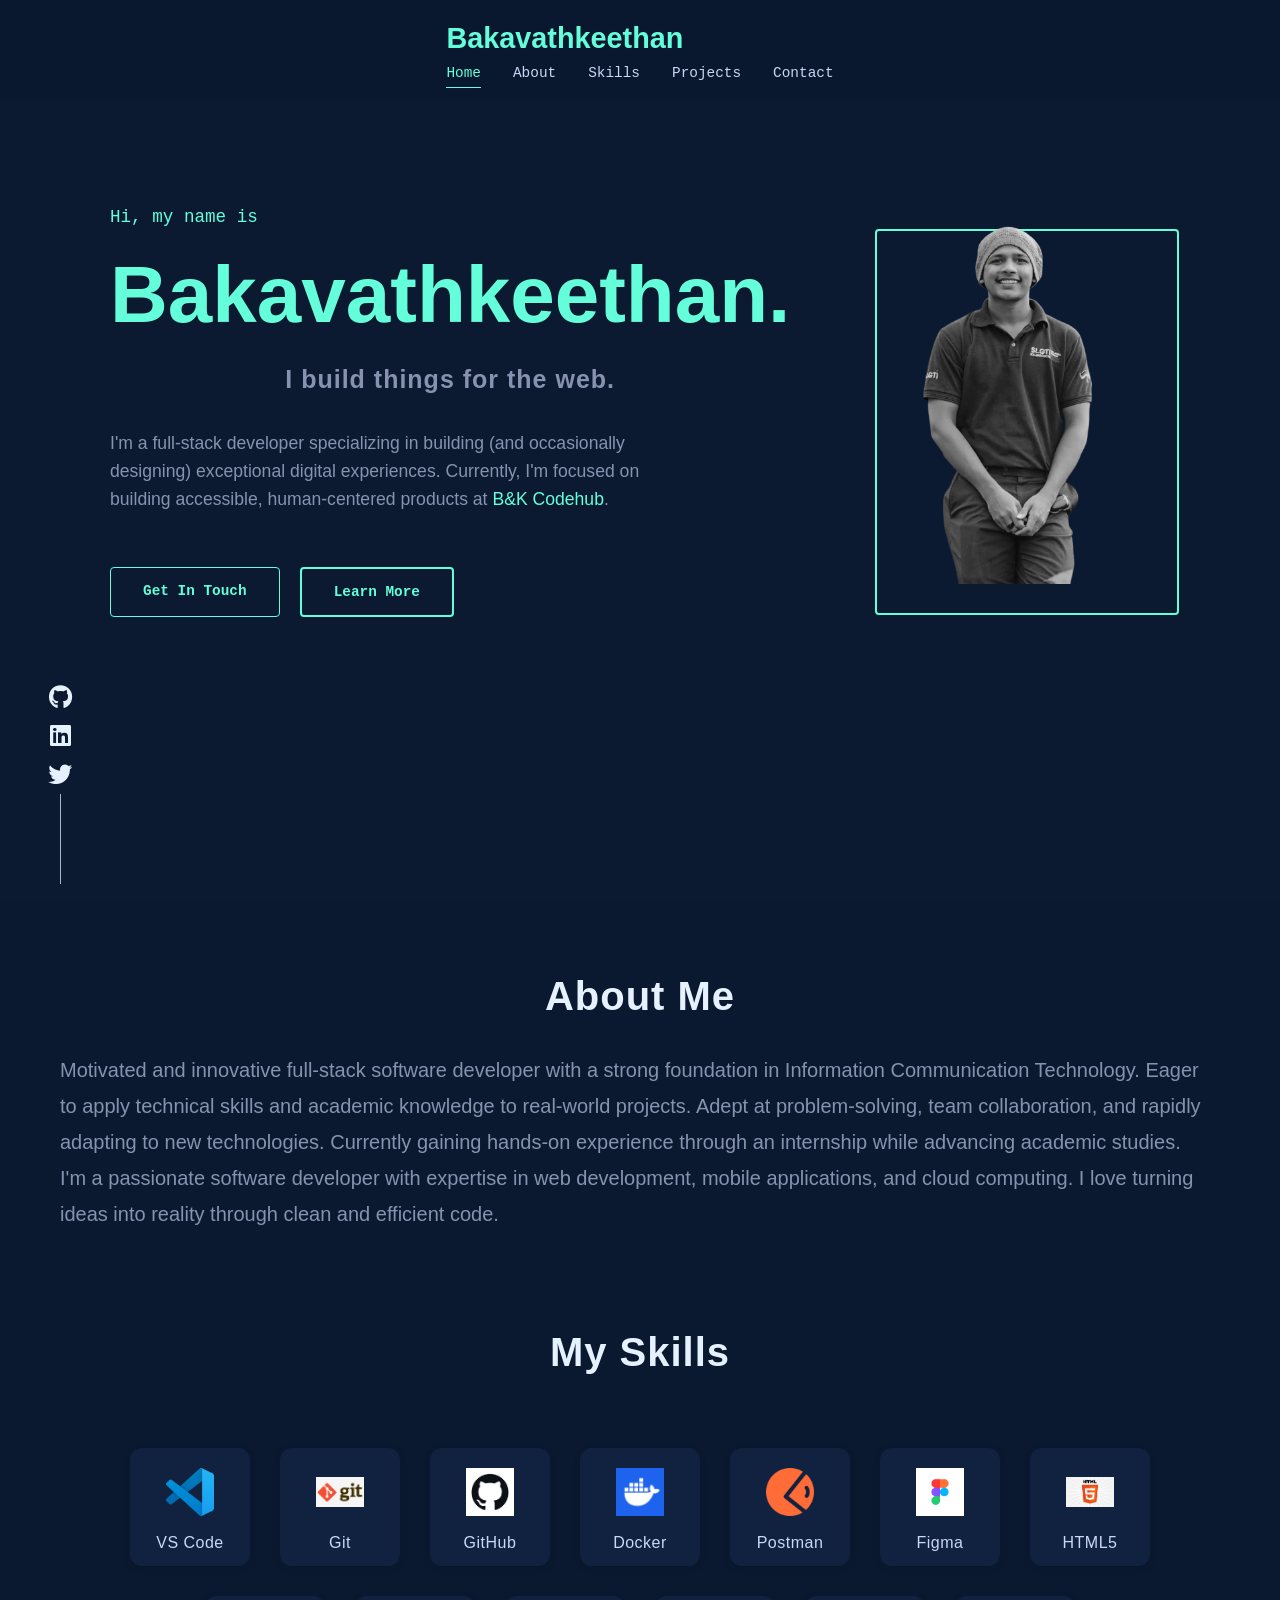
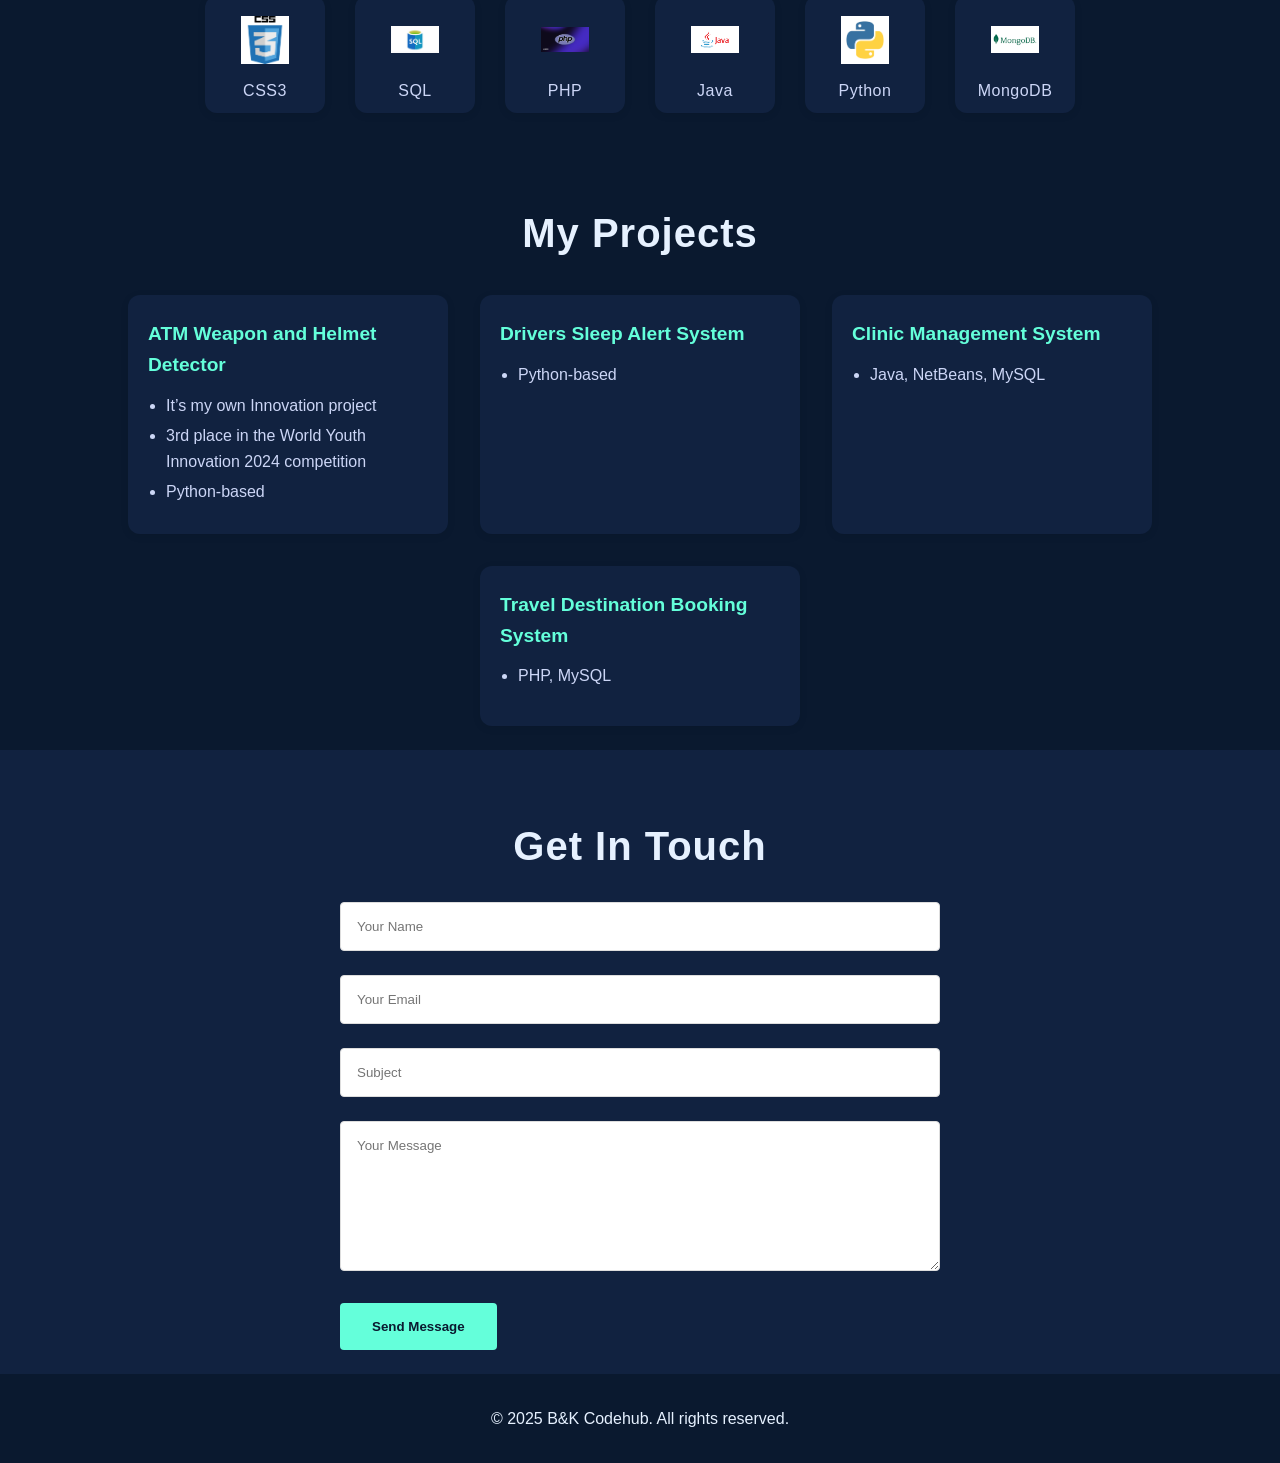
<file: new_protfolio-main/index.html>
<!DOCTYPE html>
<html lang="en">

<head>
    <meta charset="UTF-8">
    <meta name="viewport" content="width=device-width, initial-scale=1.0">
    <title>MR.BAKAVATHKEETHAN</title>
    <link rel="stylesheet" href="https://cdnjs.cloudflare.com/ajax/libs/font-awesome/6.0.0-beta3/css/all.min.css">
    <link rel="stylesheet" href="css/style.css">
</head>

<body>
    <!-- Header Section -->
    <header>
        <nav>
            <div class="container">
                <a href="#" class="logo">Bakavathkeethan</a>
                <ul class="nav-links">
                    <li><a href="#home" class="active">Home</a></li>
                    <li><a href="#about">About</a></li>
                    <li><a href="#skills">Skills</a></li>
                    <li><a href="#projects">Projects</a></li>
                    <li><a href="#contact">Contact</a></li>
                </ul>
            </div>
        </nav>
    </header>

    <!-- Social Links -->
    <div class="social-links">
        <ul>
            <li><a href="https://github.com/yourusername" target="_blank" aria-label="GitHub"><i
                        class="fab fa-github"></i></a></li>
            <li><a href="https://linkedin.com/in/yourusername" target="_blank" aria-label="LinkedIn"><i
                        class="fab fa-linkedin"></i></a></li>
            <li><a href="https://twitter.com/yourusername" target="_blank" aria-label="Twitter"><i
                        class="fab fa-twitter"></i></a></li>
            <li><a href="https://instagram.com/yourusername" target="_blank" aria-label="Instagram"><i
                        class="fab fa-instagram"></i></a></li>
        </ul>
    </div>

    <!-- Hero Section -->
    <section id="home" class="hero">
        <div class="container">
            <div class="hero-wrapper">
                <div class="hero-content">
                    <p class="greeting">Hi, my name is</p>
                    <h1><span class="highlight">Bakavathkeethan.</span></h1>
                    <h2>I build things for the web.</h2>
                    <p>I'm a full-stack developer specializing in building (and occasionally designing) exceptional
                        digital experiences. Currently, I'm focused on building accessible, human-centered products at
                        <a href="#" class="company-link">B&K Codehub</a>.
                    </p>
                    <div class="cta-group">
                        <a href="#contact" class="cta-button">Get In Touch</a>
                        <a href="#about" class="cta-button outline">Learn More</a>
                    </div>
                </div>
                <div class="hero-image">
                    <img src="img/WhatsApp_Image_2025-02-19_at_2.25.21_PM-removebg-preview.png" alt="Bakavathkeethan"
                        class="profile-img">
                </div>
            </div>
        </div>
    </section>

    <!-- About Section -->
    <section id="about" class="about">
        <div class="container">
            <h2>About Me</h2>
            <div class="about-content">
                <div class="about-text">
                    <p>Motivated and innovative full-stack software developer with a strong foundation in Information
                        Communication Technology. Eager to apply technical skills and academic knowledge to real-world
                        projects. Adept at problem-solving, team collaboration, and rapidly adapting to new
                        technologies. Currently gaining hands-on experience through an internship while advancing
                        academic studies.</p>
                    <p>I'm a passionate software developer with expertise in web development, mobile applications, and
                        cloud computing. I love turning ideas into reality through clean and efficient code.</p>

                </div>
            </div>
        </div>
    </section>

    <!-- Skills Section -->
    <section id="skills" class="skills">
        <div class="container">
            <h2>My Skills</h2>
            <div class="skills-container" id="skills-container">

            </div>

            <div class="dev-tools-section">


                <div class="dev-tools-grid">
                    <div class="dev-tool-card">
                        <img src="img/Visual_Studio_Code_1.35_icon.svg.png" alt="VS Code" class="dev-tool-img">
                        <span>VS Code</span>
                    </div>
                    <div class="dev-tool-card">
                        <img src="img/1699354076403.png" alt="Git" class="dev-tool-img">
                        <span>Git</span>
                    </div>
                    <div class="dev-tool-card">
                        <img src="img/github.jpg" alt="GitHub" class="dev-tool-img">
                        <span>GitHub</span>
                    </div>
                    <div class="dev-tool-card">
                        <img src="img/Docker.jpg" alt="Docker" class="dev-tool-img">
                        <span>Docker</span>
                    </div>
                    <div class="dev-tool-card">
                        <img src="img/Postman.png" alt="Postman" class="dev-tool-img">
                        <span>Postman</span>
                    </div>
                    <div class="dev-tool-card">
                        <img src="img/Figma.avif" alt="Figma" class="dev-tool-img">
                        <span>Figma</span>
                    </div>
                    <div class="dev-tool-card">
                        <img src="img/html5-wow-image-w3c.jpg" alt="HTML5" class="dev-tool-img">
                        <span>HTML5</span>
                    </div>
                    <div class="dev-tool-card">
                        <img src="img/CSS3.png" alt="CSS3" class="dev-tool-img">
                        <span>CSS3</span>
                    </div>
                    <div class="dev-tool-card">
                        <img src="img/SQL.webp" alt="SQL" class="dev-tool-img">
                        <span>SQL</span>
                    </div>
                    <div class="dev-tool-card">
                        <img src="img/PHP_Feature-Image-1024x536.jpg" alt="PHP" class="dev-tool-img">
                        <span>PHP</span>
                    </div>
                    <div class="dev-tool-card">
                        <img src="img/Java.png" alt="Java" class="dev-tool-img">
                        <span>Java</span>
                    </div>
                    <div class="dev-tool-card">
                        <img src="img/Pythonzz.png" alt="Python" class="dev-tool-img">
                        <span>Python</span>
                    </div>
                    <div class="dev-tool-card">
                        <img src="img/MongoDB.png" alt="MongoDB" class="dev-tool-img">
                        <span>MongoDB</span>
                    </div>
                </div>
            </div>
        </div>
    </section>

    <!-- Projects Section -->
    <section id="projects" class="projects">
        <div class="container">
            <h2>My Projects</h2>
            <div class="projects-list">
                <div class="project-card">
                    <h3>ATM Weapon and Helmet Detector</h3>
                    <ul>
                        <li>It’s my own Innovation project</li>
                        <li>3rd place in the World Youth Innovation 2024 competition</li>
                        <li>Python-based</li>
                    </ul>
                </div>
                <div class="project-card">
                    <h3>Drivers Sleep Alert System</h3>
                    <ul>
                        <li>Python-based</li>
                    </ul>
                </div>
                <div class="project-card">
                    <h3>Clinic Management System</h3>
                    <ul>
                        <li>Java, NetBeans, MySQL</li>
                    </ul>
                </div>
                <div class="project-card">
                    <h3>Travel Destination Booking System</h3>
                    <ul>
                        <li>PHP, MySQL</li>
                    </ul>
                </div>
            </div>
        </div>
    </section>

    <!-- Contact Section -->
    <section id="contact" class="contact">
        <div class="container">
            <h2>Get In Touch</h2>
            <div class="contact-container">
                <form id="contact-form" class="contact-form" action="submit_contact.php" method="POST">
                    <div class="form-group">
                        <input type="text" id="name" name="name" placeholder="Your Name" required>
                    </div>
                    <div class="form-group">
                        <input type="email" id="email" name="email" placeholder="Your Email" required>
                    </div>
                    <div class="form-group">
                        <input type="text" id="subject" name="subject" placeholder="Subject" required>
                    </div>
                    <div class="form-group">
                        <textarea id="message" name="message" placeholder="Your Message" required></textarea>
                    </div>
                    <button type="submit" class="submit-btn">Send Message</button>
                </form>
            </div>
        </div>
    </section>

    <!-- Footer -->
    <footer>
        <div class="container">
            <div class="social-links">
                <a href="#"><i class="fab fa-github"></i></a>
                <a href="#"><i class="fab fa-linkedin"></i></a>
                <a href="#"><i class="fab fa-twitter"></i></a>
            </div>
            <p>&copy; 2025 B&K Codehub. All rights reserved.</p>
        </div>
    </footer>

    <script src="js/main.js"></script>
</body>

</html>
</file>
<file: new_protfolio-main/css/style.css>
/* Global Styles */
h2 {
    color: var(--green);
    font-size: 2rem;
    font-weight: 700;
    margin-bottom: 24px;
    margin-top: 40px;
    text-align: center;
    letter-spacing: 1px;
}
@import url('https://fonts.googleapis.com/css2?family=Inter:wght@300;400;500;600;700&family=Fira+Code:wght@400;500&display=swap');

:root {
    --primary-color: #0a192f;    /* Dark blue */
    --secondary-color: #64ffda;  /* Teal accent */
    --text-color: #8892b0;      /* Light gray for text */
    --light-text: #e6f1ff;      /* White text */
    --background: #0a192f;       /* Dark blue background */
    --light-background: #112240; /* Lighter dark blue */
    --dark-navy: #020c1b;        /* Darker blue for sections */
    --navy: #0a192f;            /* Main navy color */
    --light-navy: #112240;      /* Lighter navy */
    --lightest-navy: #233554;   /* Lightest navy */
    --slate: #8892b0;           /* Slate color for text */
    --light-slate: #a8b2d1;     /* Lighter slate */
    --lightest-slate: #ccd6f6;  /* Lightest slate */
    --white: #e6f1ff;           /* White */
    --green: #64ffda;           /* Green accent */
    --green-tint: rgba(100, 255, 218, 0.1); /* Green tint */
    --transition: all 0.25s cubic-bezier(0.645, 0.045, 0.355, 1);
    --font-sans: 'Inter', -apple-system, BlinkMacSystemFont, 'Segoe UI', Roboto, Oxygen, Ubuntu, Cantarell, 'Open Sans', 'Helvetica Neue', sans-serif;
    --font-mono: 'Fira Code', monospace;
}

* {
    margin: 0;
    padding: 0;
    box-sizing: border-box;
    font-family: 'Arial', sans-serif;
}

body {
    background-color: var(--navy);
    color: var(--slate);
    line-height: 1.6;
    font-family: var(--font-sans);
    -webkit-font-smoothing: antialiased;
    -moz-osx-font-smoothing: grayscale;
    font-size: 16px;
}

.container {
    max-width: 1200px;
    margin: 0 auto;
    padding: 0 20px;
}

/* Header & Navigation */
header {
    position: fixed;
    top: 0;
    left: 0;
    right: 0;
    z-index: 1000;
    background-color: rgba(10, 25, 47, 0.85);
    backdrop-filter: blur(10px);
    -webkit-backdrop-filter: blur(10px);
    transition: var(--transition);
    height: 100px;
    display: flex;
    align-items: center;
}

nav {
    display: flex;
    justify-content: space-between;
    align-items: center;
    width: 100%;
    max-width: 1600px;
    margin: 0 auto;
    padding: 0 50px;
}

.logo {
    color: var(--green);
    font-size: 1.8rem;
    font-weight: 700;
    text-decoration: none;
    transition: var(--transition);
}

.logo:hover {
    color: var(--green);
    opacity: 0.8;
}

.nav-links {
    display: flex;
    list-style: none;
    gap: 2rem;
    margin: 0;
    padding: 0;
}

.nav-links li {
    counter-increment: item 1;
    font-size: 0.9rem;
}

.nav-links a {
    color: var(--lightest-slate);
    text-decoration: none;
    padding: 10px 0;
    font-family: var(--font-mono);
    transition: var(--transition);
    position: relative;
}



.nav-links a:hover {
    color: var(--green);
}

.nav-links a::after {
    content: '';
    display: block;
    width: 0;
    height: 1px;
    background: var(--green);
    position: absolute;
    bottom: 0.2em;
    left: 0;
    transition: var(--transition);
}

.nav-links a:hover::after {
    width: 100%;
}

.nav-links a.active {
    color: var(--green);
}

.nav-links a.active::after {
    width: 100%;
}

/* Hero Section */
.hero {
    min-height: 100vh;
    padding: 0 0 100px;
    display: flex;
    align-items: center;
    background-color: var(--navy);
    position: relative;
    overflow: hidden;
}

.hero::before {
    content: '';
    position: absolute;
    width: 100%;
    height: 100%;
    top: 0;
    left: 0;
    background-image: url('data:image/svg+xml;utf8,<svg viewBox="0 0 100 100" xmlns="http://www.w3.org/2000/svg"><path fill="%23233d5c" d="M0,0h100v100H0V0z M50,50c0-27.6,22.4-50,50-50v100C72.4,100,50,77.6,50,50z"/></svg>');
    background-repeat: no-repeat;
    background-position: center right;
    background-size: cover;
    opacity: 0.05;
    z-index: 0;
}

.hero-wrapper {
    display: grid;
    grid-template-columns: 3fr 2fr;
    gap: 50px;
    align-items: center;
    max-width: 1400px;
    margin: 0 auto;
    padding: 0 50px;
    position: relative;
    z-index: 1;
}

.hero-content {
    position: relative;
}

.hero-content p {
    color: var(--slate);
    max-width: 540px;
    margin: 20px 0 0;
    line-height: 1.6;
    font-size: 1.1rem;
    animation: fadeInUp 1s ease-out 0.3s both;
}

.hero-content .greeting {
    color: var(--green);
    font-family: var(--font-mono);
    font-size: 1.1rem;
    margin-bottom: 20px;
    animation: fadeInUp 1s ease-out 0.2s both;
}

.hero-content h1 {
    color: var(--lightest-slate);
    font-size: clamp(40px, 8vw, 80px);
    font-weight: 700;
    margin: 0 0 20px 0;
    line-height: 1.1;
    animation: fadeInUp 1s ease-out 0.3s both;
}

.hero-content h2 {
    color: var(--slate);
    font-size: clamp(20px, 5vw, 25px);
    font-weight: 600;
    margin: 0 0 30px 0;
    animation: fadeInUp 1s ease-out 0.4s both;
}

.hero-content .highlight {
    color: var(--green);
    display: inline;
}

.hero-content .company-link {
    color: var(--green);
    text-decoration: none;
    position: relative;
    white-space: nowrap;
}

.hero-content .company-link::after {
    content: '';
    position: absolute;
    width: 0;
    height: 1px;
    bottom: 0.2em;
    left: 0;
    background-color: var(--green);
    transition: var(--transition);
}

.hero-content .company-link:hover::after {
    width: 100%;
}

.hero-image {
    position: relative;
    max-width: 300px;
    margin: 0 auto;
}

.profile-img {
    position: relative;
    border-radius: 4px;
    width: 100%;
    max-width: 300px;
    height: auto;
    filter: grayscale(100%) contrast(1) brightness(90%);
    transition: var(--transition);
    z-index: 1;
}

.hero-image::before {
    content: '';
    position: absolute;
    width: 100%;
    height: 100%;
    border: 2px solid var(--green);
    border-radius: 4px;
    top: 20px;
    left: 20px;
    z-index: 0;
    transition: var(--transition);
}

.hero-image:hover .profile-img {
    filter: none;
}

.hero-image:hover::before {
    top: 15px;
    left: 15px;
}

/* Animated text */
.hero-content .typing {
    color: var(--green);
    border-right: 2px solid var(--green);
    animation: blink 0.7s step-end infinite;
}

@keyframes blink {
    from, to { border-color: transparent; }
    50% { border-color: var(--green); }
}

/* Buttons */
.cta-group {
    display: flex;
    gap: 20px;
    margin-top: 30px;
}

.cta-button {
    display: inline-block;
    background-color: var(--green);
    color: var(--navy);
    padding: 1rem 1.75rem;
    border-radius: 4px;
    text-decoration: none;
    font-family: var(--font-mono);
    font-size: 0.9rem;
    font-weight: 600;
    transition: var(--transition);
    border: 2px solid var(--green);
    cursor: pointer;
    line-height: 1;
    animation: fadeInUp 1s ease-out 0.5s both;
}

.cta-button:hover {
    background-color: transparent;
    color: var(--green);
    transform: translateY(-2px);
    box-shadow: 0 10px 20px -10px rgba(100, 255, 218, 0.3);
}

.cta-button.outline {
    background-color: transparent;
    color: var(--green);
    border: 2px solid var(--green);
}

.cta-button.outline:hover {
    background-color: var(--green-tint);
    transform: translateY(-2px);
}

/* Animations */
@keyframes fadeInUp {
    from {
        opacity: 0;
        transform: translateY(20px);
    }
    to {
        opacity: 1;
        transform: translateY(0);
    }
}

/* Social links */
.social-links {
    position: fixed;
    bottom: 0;
    left: 40px;
    right: auto;

    width: 40px;
}

.social-links ul {
    display: flex;
    flex-direction: column;
    align-items: center;
    margin: 0;
    padding: 0;
    list-style: none;
}

.social-links li {
    padding: 10px;
}

.social-links a {
    color: var(--light-slate);
    transition: var(--transition);
}

.social-links a:hover {
    color: var(--green);
    transform: translateY(-3px);
}

.social-links::after {
    content: '';
    display: block;
    width: 1px;
    height: 90px;
    margin: 0 auto;
    background-color: var(--light-slate);
}

.highlight {
    color: var(--secondary-color);
    display: inline-block;
    animation: bounceInName 1.2s cubic-bezier(0.68, -0.55, 0.27, 1.55) 0.3s both;
}

@keyframes bounceInName {
    0% {
        opacity: 0;
        transform: translateY(60px) scaleY(0.8);
    }
    60% {
        opacity: 1;
        transform: translateY(-20px) scaleY(1.1);
    }
    80% {
        transform: translateY(10px) scaleY(0.95);
    }
    100% {
        opacity: 1;
        transform: translateY(0) scaleY(1);
    }
}

.cta-button {
    display: inline-block;
    padding: 1rem 2rem;
    background-color: transparent;
    color: var(--secondary-color);
    border: 1px solid var(--secondary-color);
    border-radius: 4px;
    text-decoration: none;
    margin-top: 1.5rem;
    transition: all 0.3s ease;
}

.cta-button:hover {
    background-color: rgba(100, 255, 218, 0.1);
}

/* Sections */
section {
    padding: 1.5rem 0;
}

section h2 {
    text-align: center;
    font-size: 2.5rem;
    margin-bottom: 1.5rem;
    color: var(--light-text);
    background: none;
    z-index: 2;
}

/* About Section */
.about-content {
    display: flex;
    justify-content: space-between;
    align-items: center;
    gap: 1.5rem;
}

.about-text {
    font-size: 1.25rem;
    line-height: 1.8;
}
    

.personal-info {
    margin-top: 1rem;
    display: block;
    color: var(--primary-color);
}

.personal-info p {
    margin: 0.25rem 0;
    color: var(--primary-color);
    font-size: 1rem;
    font-weight: 400;
}

.personal-info strong {
    color: var(--green);
    font-weight: 600;
}

.personal-info p {
    margin: 0.5rem 0;
    color: var(--primary-color);
}

/* Skills Section */
.skills-container {
    display: grid;
    grid-template-columns: repeat(auto-fill, minmax(200px, 1fr));
    gap: 1rem;
}

.skill-item {
    background-color: var(--light-background);
    padding: 1.5rem;
    border-radius: 5px;
    text-align: center;
    transition: transform 0.3s ease;
}

.skill-item:hover {
    transform: translateY(-5px);
}

/* Software Development Tools Section */
.dev-tools-section {
    margin-top: 40px;
    text-align: center;
}
.dev-tools-section h3 {
    color: var(--green);
    margin-bottom: 20px;
    font-size: 1.5rem;
    font-weight: 600;
}
.dev-tools-grid {
    display: flex;
    flex-wrap: wrap;
    justify-content: center;
    gap: 30px;
}
.dev-tool-card {
    background: var(--light-navy);
    border-radius: 12px;
    box-shadow: 0 2px 8px rgba(0,0,0,0.08);
    padding: 20px 16px 10px 16px;
    width: 120px;
    display: flex;
    flex-direction: column;
    align-items: center;
    transition: transform 0.2s;
}
.dev-tool-card:hover {
    transform: translateY(-6px) scale(1.05);
    box-shadow: 0 6px 24px rgba(100,255,218,0.12);
}
.dev-tool-img {
    width: 48px;
    height: 48px;
    object-fit: contain;
    margin-bottom: 10px;
}
.dev-tool-card span {
    color: var(--lightest-slate);
    font-size: 1rem;
    font-weight: 500;
    margin-top: 4px;
    letter-spacing: 0.5px;
}

.project-icons {
    display: inline-flex;
    gap: 8px;
    vertical-align: middle;
    margin-left: 10px;
}
.project-icon {
    width: 28px;
    height: 28px;
    object-fit: contain;
    border-radius: 6px;
    background: #fff2;
    padding: 2px;
    box-shadow: 0 1px 3px rgba(0,0,0,0.05);
}

/* Projects Section */
.projects-list {
    display: flex;
    flex-wrap: wrap;
    gap: 32px;
    margin-top: 30px;
    justify-content: center;
}
.projects-list .project-card {
    background: var(--light-navy);
    border-radius: 12px;
    box-shadow: 0 2px 8px rgba(0,0,0,0.08);
    padding: 24px 20px;
    width: 320px;
    min-height: 160px;
    display: flex;
    flex-direction: column;
    align-items: flex-start;
    transition: transform 0.2s, box-shadow 0.2s;
}
.projects-list .project-card:hover {
    transform: translateY(-6px) scale(1.03);
    box-shadow: 0 8px 32px rgba(100,255,218,0.13);
}
.projects-list .project-card h3 {
    color: var(--green);
    margin-bottom: 12px;
    font-size: 1.2rem;
    font-weight: 600;
}
.projects-list .project-card ul {
    padding-left: 18px;
    color: var(--lightest-slate);
    font-size: 1rem;
}
.projects-list .project-card ul li {
    margin-bottom: 5px;
    list-style: disc;
}

.projects-grid {
    display: grid;
    grid-template-columns: repeat(auto-fill, minmax(300px, 1fr));
    gap: 2rem;
}

.project-card {
    background-color: white;
    border-radius: 5px;
    overflow: hidden;
    box-shadow: 0 5px 15px rgba(0, 0, 0, 0.1);
    transition: transform 0.3s ease;
}

.project-card:hover {
    transform: translateY(-5px);
}

.project-image {
    width: 100%;
    height: 200px;
    object-fit: cover;
}

.project-info {
    padding: 1.5rem;
}

/* Contact Section */
.contact {
    background-color: var(--light-background);
}

.contact h2 {
    color: var(--light-text);
}

#contact-form {
    max-width: 600px;
    margin: 0 auto;
}

.form-group {
    margin-bottom: 1.5rem;
}

input,
textarea {
    width: 100%;
    padding: 1rem;
    border: 1px solid #ddd;
    border-radius: 4px;
    background-color: white;
    color: var(--primary-color);
}

textarea {
    height: 150px;
    resize: vertical;
}

.submit-btn {
    background-color: var(--secondary-color);
    color: var(--primary-color);
    padding: 1rem 2rem;
    border: none;
    border-radius: 4px;
    cursor: pointer;
    font-weight: bold;
    transition: background-color 0.3s ease;
}

.submit-btn:hover {
    background-color: #4dc9a9;
}

/* Footer */
footer {
    background-color: var(--primary-color);
    color: var(--light-text);
    text-align: center;
    padding: 2rem 0;
}

.social-links {
    margin-bottom: 1rem;
}

.social-links a {
    color: var(--light-text);
    font-size: 1.5rem;
    margin: 0 0.5rem;
    transition: color 0.3s ease;
}

.social-links a:hover {
    color: var(--secondary-color);
}

/* Responsive Design */
@media (max-width: 1024px) {
    .hero-wrapper {
        flex-direction: column;
        text-align: center;
        gap: 30px;
    }
    
    .hero-content {
        text-align: center;
        max-width: 100%;
    }
    
    .hero-image {
        width: 300px;
        height: 300px;
        margin: 0 auto;
    }
}

@media (max-width: 768px) {
    .nav-links {
        display: none;
    }
    
    .hero-content h1 {
        font-size: 2.5rem;
    }
    
    .hero-content h2 {
        font-size: 1.5rem;
    }
    
    .hero-image {
        width: 250px;
        height: 250px;
    }
}
</file>
